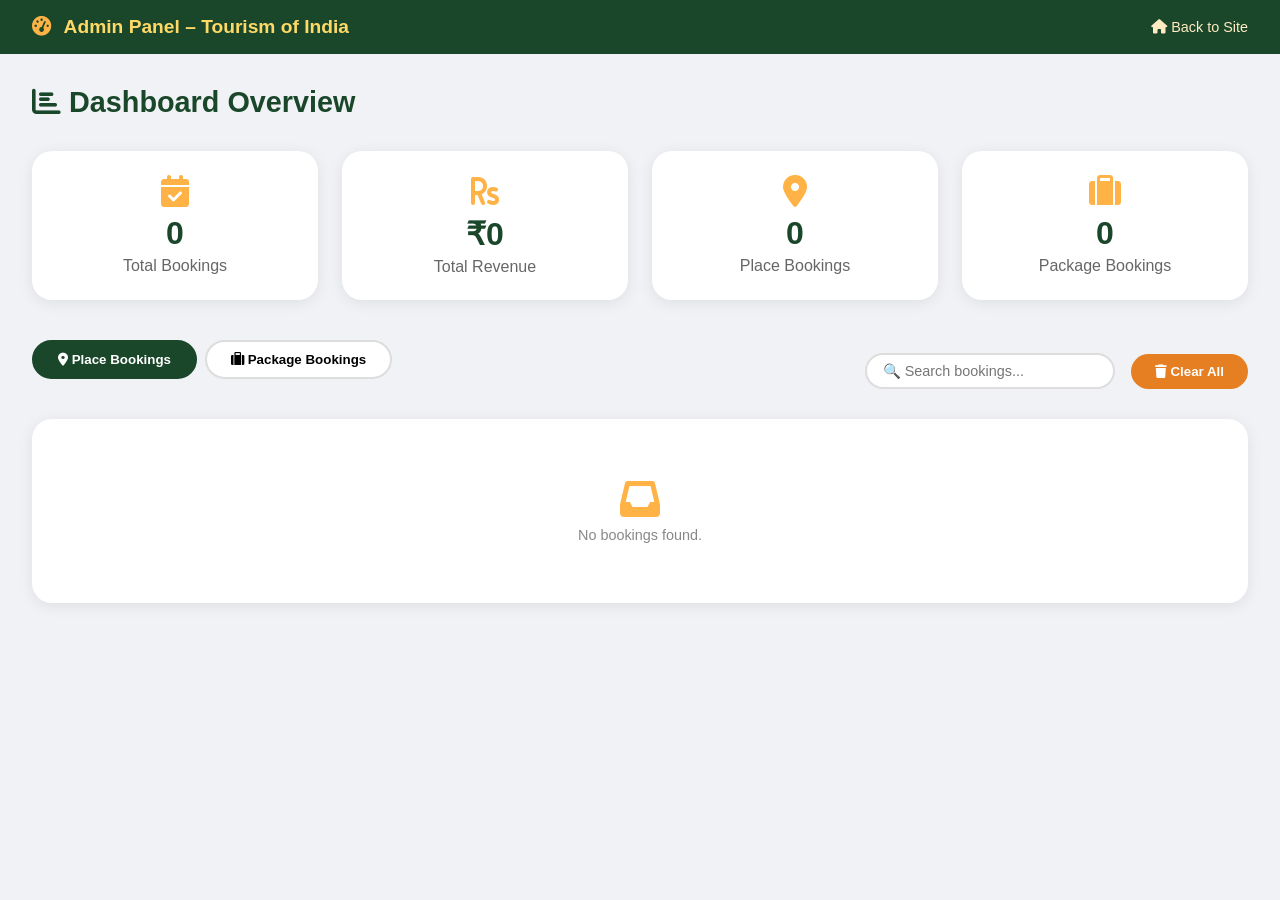
<file: admin.html>
<!DOCTYPE html>
<html lang="en">
<head>
<meta charset="UTF-8">
<meta name="viewport" content="width=device-width, initial-scale=1.0">
<title>Admin Panel | Tourism of India</title>
<link rel="icon" href="https://cdn-icons-png.flaticon.com/512/684/684908.png">
<link rel="stylesheet" href="https://cdnjs.cloudflare.com/ajax/libs/font-awesome/6.0.0/css/all.min.css">
<style>
  *{margin:0;padding:0;box-sizing:border-box;font-family:'Segoe UI',sans-serif;}
  body{background:#f0f2f5;color:#2c3e2f;}
  .admin-bar{background:#1a472a;padding:1rem 2rem;display:flex;justify-content:space-between;align-items:center;position:sticky;top:0;z-index:100;}
  .admin-bar .logo{color:#ffd966;font-weight:bold;font-size:1.2rem;}
  .admin-bar .logo i{color:#ffb347;margin-right:8px;}
  .admin-bar a{color:#ffebc2;text-decoration:none;font-size:0.9rem;}
  .admin-bar a:hover{color:#ffb347;}
  .admin-container{max-width:1400px;margin:2rem auto;padding:0 2rem;}
  h1{color:#1a472a;font-size:1.8rem;margin-bottom:2rem;}
  .stats-grid{display:grid;grid-template-columns:repeat(auto-fit,minmax(200px,1fr));gap:1.5rem;margin-bottom:2.5rem;}
  .stat-card{background:white;border-radius:20px;padding:1.5rem;text-align:center;box-shadow:0 3px 15px rgba(0,0,0,0.08);}
  .stat-card i{font-size:2rem;color:#ffb347;margin-bottom:0.5rem;}
  .stat-number{font-size:2rem;font-weight:bold;color:#1a472a;}
  .stat-card p{color:#666;margin-top:0.3rem;}
  .tabs{display:flex;gap:0.5rem;margin-bottom:1.5rem;}
  .tab-btn{padding:10px 24px;border:2px solid #ddd;border-radius:30px;background:white;cursor:pointer;font-weight:600;transition:0.3s;}
  .tab-btn.active{background:#1a472a;color:white;border-color:#1a472a;}
  .table-wrap{background:white;border-radius:20px;overflow:hidden;box-shadow:0 3px 15px rgba(0,0,0,0.08);}
  table{width:100%;border-collapse:collapse;}
  thead{background:#1a472a;color:white;}
  th,td{padding:12px 16px;text-align:left;font-size:0.9rem;}
  tr:nth-child(even){background:#f8f9fa;}
  tr:hover{background:#fff3e0;}
  .delete-btn{background:#dc3545;color:white;border:none;padding:6px 14px;border-radius:20px;cursor:pointer;font-size:0.8rem;transition:0.3s;}
  .delete-btn:hover{background:#c82333;}
  .clear-btn{background:#e67e22;color:white;border:none;padding:10px 24px;border-radius:30px;cursor:pointer;font-weight:bold;margin-left:0.5rem;transition:0.3s;}
  .clear-btn:hover{background:#d35400;}
  .no-data{text-align:center;padding:3rem;color:#888;}
  .no-data i{font-size:2.5rem;color:#ffb347;display:block;margin-bottom:0.5rem;}
  .action-bar{display:flex;justify-content:space-between;align-items:center;margin-bottom:1rem;flex-wrap:wrap;gap:0.5rem;}
  .search-input{padding:8px 16px;border:2px solid #ddd;border-radius:30px;font-size:0.9rem;outline:none;width:250px;transition:0.3s;}
  .search-input:focus{border-color:#ffb347;}
  @media(max-width:768px){table{display:block;overflow-x:auto;}.stats-grid{grid-template-columns:1fr 1fr;}}
</style>
</head>
<body>

<div class="admin-bar">
  <div class="logo"><i class="fas fa-tachometer-alt"></i> Admin Panel – Tourism of India</div>
  <a href="index.html"><i class="fas fa-home"></i> Back to Site</a>
</div>

<div class="admin-container">
  <h1><i class="fas fa-chart-bar"></i> Dashboard Overview</h1>

  <div class="stats-grid" id="statsContainer"></div>

  <div class="action-bar">
    <div class="tabs">
      <button class="tab-btn active" onclick="switchTab('places',this)"><i class="fas fa-map-marker-alt"></i> Place Bookings</button>
      <button class="tab-btn" onclick="switchTab('packages',this)"><i class="fas fa-suitcase"></i> Package Bookings</button>
    </div>
    <div style="display:flex;gap:0.5rem;align-items:center;">
      <input class="search-input" id="adminSearch" type="text" placeholder="🔍 Search bookings..." oninput="renderTable()">
      <button class="clear-btn" onclick="clearAllBookings()"><i class="fas fa-trash"></i> Clear All</button>
    </div>
  </div>

  <div class="table-wrap">
    <table>
      <thead id="tableHeader"></thead>
      <tbody id="tableBody"></tbody>
    </table>
  </div>
</div>

<script>
  let allBookings = [];
  let currentTab = 'places';

  function loadBookings() {
    allBookings = JSON.parse(localStorage.getItem('tourism_all_bookings') || '[]');
  }

  function updateStats() {
    const total = allBookings.length;
    const revenue = allBookings.reduce((s,b) => s+(b.totalAmount||0), 0);
    const places = allBookings.filter(b=>b.type==='place').length;
    const pkgs = allBookings.filter(b=>b.type==='package').length;
    document.getElementById('statsContainer').innerHTML = `
      <div class="stat-card"><i class="fas fa-calendar-check"></i><div class="stat-number">${total}</div><p>Total Bookings</p></div>
      <div class="stat-card"><i class="fas fa-rupee-sign"></i><div class="stat-number">₹${revenue.toLocaleString()}</div><p>Total Revenue</p></div>
      <div class="stat-card"><i class="fas fa-map-marker-alt"></i><div class="stat-number">${places}</div><p>Place Bookings</p></div>
      <div class="stat-card"><i class="fas fa-suitcase"></i><div class="stat-number">${pkgs}</div><p>Package Bookings</p></div>`;
  }

  function renderTable() {
    const q = document.getElementById('adminSearch').value.toLowerCase();
    const type = currentTab === 'places' ? 'place' : 'package';
    let filtered = allBookings.filter(b => b.type === type);
    if (q) filtered = filtered.filter(b =>
      (b.userName||'').toLowerCase().includes(q) ||
      (b.userEmail||'').toLowerCase().includes(q) ||
      (b.placeName||b.packageName||'').toLowerCase().includes(q));
    
    const thead = document.getElementById('tableHeader');
    const tbody = document.getElementById('tableBody');
    
    if (filtered.length === 0) {
      thead.innerHTML = '';
      tbody.innerHTML = `<tr><td colspan="8"><div class="no-data"><i class="fas fa-inbox"></i>No bookings found.</div></td></tr>`;
      return;
    }

    thead.innerHTML = `<tr><th>ID</th><th>${type==='place'?'Place':'Package'}</th><th>Customer</th><th>Email</th><th>${type==='place'?'Seats':'Travelers'}</th><th>Travel Date</th><th>Amount</th><th>Action</th></tr>`;
    tbody.innerHTML = filtered.map(b => `
      <tr>
        <td><small>#${b.id}</small></td>
        <td><strong>${b.placeName||b.packageName}</strong></td>
        <td>${b.userName}</td>
        <td>${b.userEmail}</td>
        <td>${b.seats||b.travelers}</td>
        <td>${b.travelDate}</td>
        <td><strong>₹${(b.totalAmount||0).toLocaleString()}</strong></td>
        <td><button class="delete-btn" onclick="deleteBooking(${b.id})"><i class="fas fa-trash"></i> Delete</button></td>
      </tr>`).join('');
  }

  function switchTab(tab, btn) {
    currentTab = tab;
    document.querySelectorAll('.tab-btn').forEach(b=>b.classList.remove('active'));
    btn.classList.add('active');
    renderTable();
  }

  function deleteBooking(id) {
    if (!confirm('Are you sure you want to delete this booking?')) return;
    allBookings = allBookings.filter(b => b.id !== id);
    localStorage.setItem('tourism_all_bookings', JSON.stringify(allBookings));
    updateStats();
    renderTable();
  }

  function clearAllBookings() {
    if (!confirm('⚠️ This will permanently delete ALL bookings. Are you sure?')) return;
    allBookings = [];
    localStorage.setItem('tourism_all_bookings', JSON.stringify([]));
    updateStats();
    renderTable();
  }

  function initAdmin() {
    loadBookings();
    updateStats();
    renderTable();
  }

  initAdmin();
</script>
</body>
</html>
</file>
